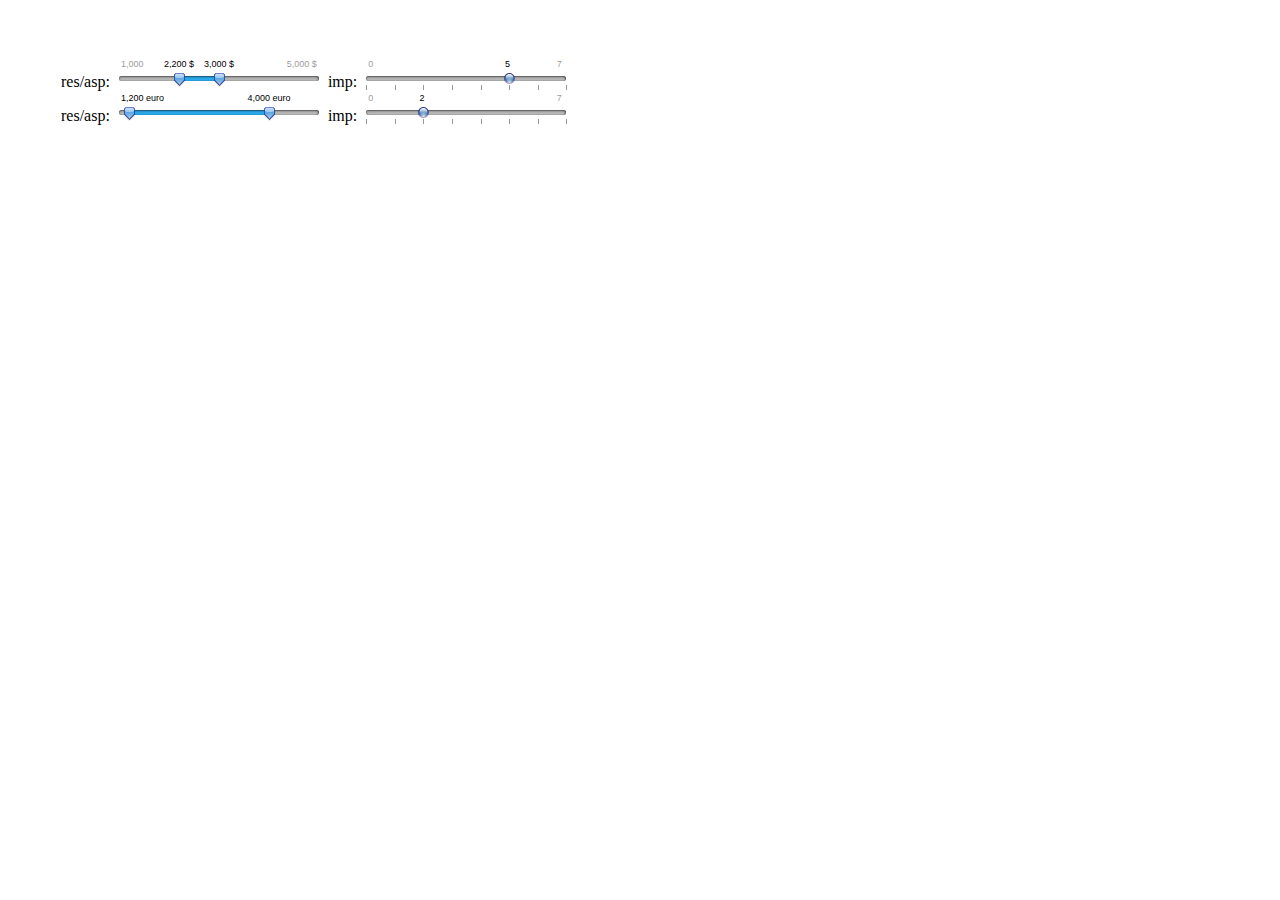
<file: src/main/webapp/resources/javascript/index.html>
<!DOCTYPE html PUBLIC "-//W3C//DTD XHTML 1.0 Transitional//EN" "http://www.w3.org/TR/xhtml1/DTD/xhtml1-transitional.dtd">
<html xmlns="http://www.w3.org/1999/xhtml">
<head>
	<meta http-equiv="Content-Type" content="text/html; charset=UTF-8"/>
	<title>jSlider</title>
	
	<!-- bin/jquery.slider.min.css -->
	<link rel="stylesheet" href="css/jslider.css" type="text/css">
	<link rel="stylesheet" href="css/jslider.blue.css" type="text/css">
	<link rel="stylesheet" href="css/jslider.plastic.css" type="text/css">
	<link rel="stylesheet" href="css/jslider.round.css" type="text/css">
	<link rel="stylesheet" href="css/jslider.round.plastic.css" type="text/css">
  <!-- end -->

	<script type="text/javascript" src="js/jquery-1.7.1.js"></script>
	
	<!-- bin/jquery.slider.min.js -->
	<script type="text/javascript" src="js/jshashtable-2.1_src.js"></script>
	<script type="text/javascript" src="js/jquery.numberformatter-1.2.3.js"></script>
	<script type="text/javascript" src="js/tmpl.js"></script>
	<script type="text/javascript" src="js/jquery.dependClass-0.1.js"></script>
	<script type="text/javascript" src="js/draggable-0.1.js"></script>
	<script type="text/javascript" src="js/jquery.slider.js"></script>
  <!-- end -->
	
	<style type="text/css" media="screen">
	 .layout { padding: 50px; font-family: Georgia, serif; }
	 .layout-slider { margin-bottom: 20px; width: 50%; }
	 .layout-slider-settings { font-size: 10px; padding-bottom: 40px; }
	 .layout-slider-settings pre { font-family: Courier; }
	</style>

</head>
<body>
  
  <div class="layout">

    <div class="layout-slider" style="width: 100%">
     <table><tr><td>res/asp: <span style="display: inline-block; width: 200px; padding: 5px 5px 5px 5px;"><input id="Slider1" type="slider" name="price" value="2200;3000" /></span></td>
     <td>imp: <span style="display: inline-block; width: 200px; padding: 5px 5px 5px 5px;"><input id="Slider2" type="slider" name="imporatnce" value="5" /></span> </td></tr>
     <tr><td>res/asp: <span style="display: inline-block; width: 200px; padding: 5px 5px 5px 5px;"><input id="Slider3" type="slider" name="price" value="1200;4000" /></span></td>
     <td>imp: <span style="display: inline-block; width: 200px; padding: 5px 5px 5px 5px;"><input id="Slider4" type="slider" name="imporatnce" value="2" /></span> </td></tr>
     </table>
    
    </div>
    <script type="text/javascript" charset="utf-8">
      jQuery("#Slider1").slider({ from: 1000, to: 5000,step: 1, smooth: true, round: 0, dimension: "&nbsp;$", skin: "plastic",callback: function( value ){ alert('new val:'+value);} });
    </script>
    <script type="text/javascript" charset="utf-8">
      jQuery("#Slider2").slider({ from: 0, to: 7,step: 1, smooth: false, round: 0,  scale: ['', '','','','','','', ''],dimension: "&nbsp;", skin: "round",callback: function( value ){ alert('new val:'+value);} });
    </script>
   <script type="text/javascript" charset="utf-8">
      jQuery("#Slider3").slider({ from: 1000, to: 5000,step: 1, smooth: true, round: 0, dimension: "&nbsp;euro", skin: "plastic",callback: function( value ){ alert('new val:'+value);} });
    </script>
    <script type="text/javascript" charset="utf-8">
      jQuery("#Slider4").slider({ from: 0, to: 7,step: 1, smooth: false, round: 0,  scale: ['', '','','','','','', ''],dimension: "&nbsp;", skin: "round",callback: function( value ){ alert('new val:'+value);} });
    </script>

   

    
</body>
</html>
</file>
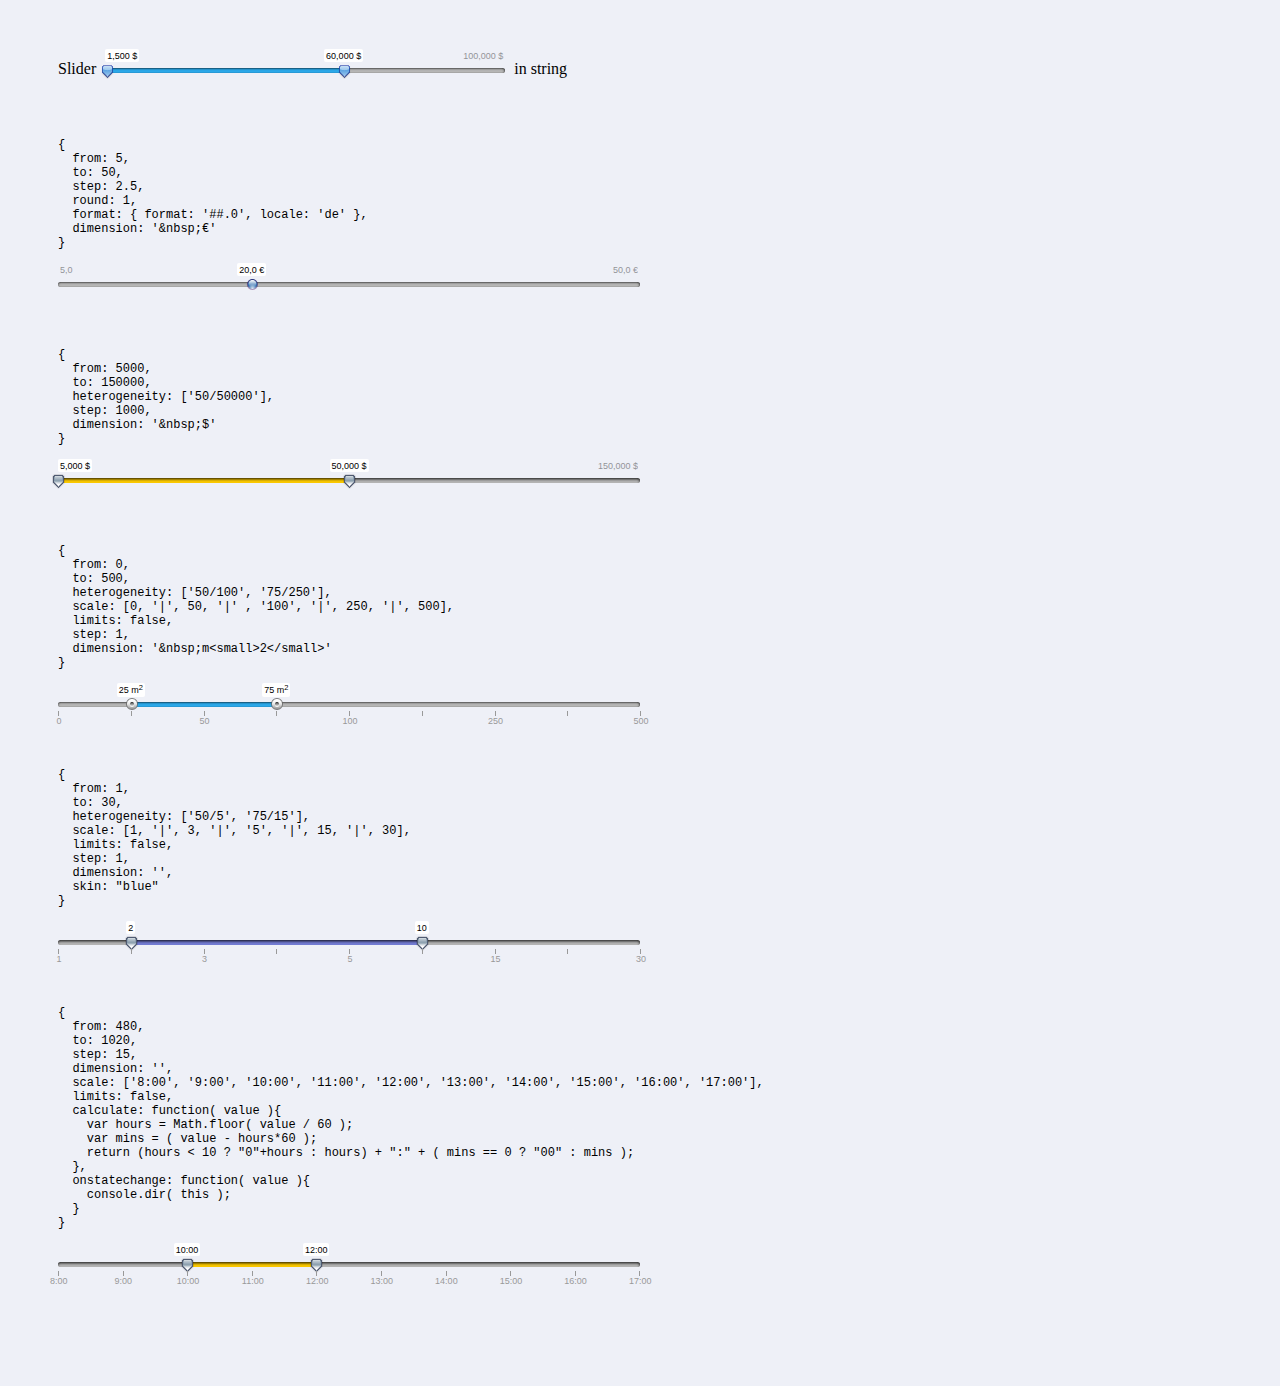
<file: src/main/webapp/resources/javascript/index1.html>
<!DOCTYPE html PUBLIC "-//W3C//DTD XHTML 1.0 Transitional//EN" "http://www.w3.org/TR/xhtml1/DTD/xhtml1-transitional.dtd">
<html xmlns="http://www.w3.org/1999/xhtml">
<head>
	<meta http-equiv="Content-Type" content="text/html; charset=UTF-8"/>
	<title>jSlider</title>
	
	<!-- bin/jquery.slider.min.css -->
	<link rel="stylesheet" href="css/jslider.css" type="text/css">
	<link rel="stylesheet" href="css/jslider.blue.css" type="text/css">
	<link rel="stylesheet" href="css/jslider.plastic.css" type="text/css">
	<link rel="stylesheet" href="css/jslider.round.css" type="text/css">
	<link rel="stylesheet" href="css/jslider.round.plastic.css" type="text/css">
  <!-- end -->

	<script type="text/javascript" src="js/jquery-1.7.1.js"></script>
	
	<!-- bin/jquery.slider.min.js -->
	<script type="text/javascript" src="js/jshashtable-2.1_src.js"></script>
	<script type="text/javascript" src="js/jquery.numberformatter-1.2.3.js"></script>
	<script type="text/javascript" src="js/tmpl.js"></script>
	<script type="text/javascript" src="js/jquery.dependClass-0.1.js"></script>
	<script type="text/javascript" src="js/draggable-0.1.js"></script>
	<script type="text/javascript" src="js/jquery.slider.js"></script>
  <!-- end -->
	
	<style type="text/css" media="screen">
	  body { background: #EEF0F7; }
	 .layout { padding: 50px; font-family: Georgia, serif; }
	 .layout-slider { margin-bottom: 60px; width: 50%; }
	 .layout-slider-settings { font-size: 12px; padding-bottom: 10px; }
	 .layout-slider-settings pre { font-family: Courier; }
	</style>

</head>
<body>
  
  <div class="layout">

    <div class="layout-slider" style="width: 100%">
      Slider <span style="display: inline-block; width: 400px; padding: 0 5px;"><input id="Slider1" type="slider" name="price" value="1500;60000" /></span>  in string
    </div>
    <script type="text/javascript" charset="utf-8">
      jQuery("#Slider1").slider({ from: 1000, to: 100000, step: 500, smooth: true, round: 0, dimension: "&nbsp;$", skin: "plastic" });
    </script>

    <div class="layout-slider-settings">
<pre>{
  from: 5,
  to: 50,
  step: 2.5,
  round: 1,
  format: { format: '##.0', locale: 'de' },
  dimension: '&amp;nbsp;€'
}</pre>
    </div>
    <div class="layout-slider">
      <input id="SliderSingle" type="slider" name="price" value="20" />
    </div>
    <script type="text/javascript" charset="utf-8">
      jQuery("#SliderSingle").slider({ from: 5, to: 50, step: 2.5, round: 1, format: { format: '##.0', locale: 'de' }, dimension: '&nbsp;€', skin: "round" });
    </script>

    <div class="layout-slider-settings">
<pre>{
  from: 5000,
  to: 150000,
  heterogeneity: ['50/50000'],
  step: 1000,
  dimension: '&amp;nbsp;$'
}</pre>
    </div>
    <div class="layout-slider">
      <input id="Slider2" type="slider" name="price" value="5000;50000" />
    </div>
    <script type="text/javascript" charset="utf-8">
      jQuery("#Slider2").slider({ from: 5000, to: 150000, heterogeneity: ['50/50000'], step: 1000, dimension: '&nbsp;$' });
    </script>

    <div class="layout-slider-settings">
<pre>{
  from: 0,
  to: 500,
  heterogeneity: ['50/100', '75/250'],
  scale: [0, '|', 50, '|' , '100', '|', 250, '|', 500],
  limits: false,
  step: 1,
  dimension: '&amp;nbsp;m&lt;small&gt;2&lt;/small&gt;'
}</pre>
    </div>
    <div class="layout-slider">
      <input id="Slider3" type="slider" name="area" value="25;75" />
    </div>
    <script type="text/javascript" charset="utf-8">
      jQuery("#Slider3").slider({ from: 0, to: 500, heterogeneity: ['50/100', '75/250'], scale: [0, '|', 50, '|', '100', '|', 250, '|', 500], limits: false, step: 1, dimension: '&nbsp;m<small>2</small>', skin: "round_plastic" });
    </script>

    <div class="layout-slider-settings">
<pre>{
  from: 1,
  to: 30,
  heterogeneity: ['50/5', '75/15'],
  scale: [1, '|', 3, '|', '5', '|', 15, '|', 30],
  limits: false,
  step: 1,
  dimension: '',
  skin: "blue"
}</pre>
    </div>
    <div class="layout-slider">
      <input id="Slider4" type="slider" name="area" value="2;10" />
    </div>
    <script type="text/javascript" charset="utf-8">
      jQuery("#Slider4").slider({ from: 1, to: 30, heterogeneity: ['50/5', '75/15'], scale: [1, '|', 3, '|', '5', '|', 15, '|', 30], limits: false, step: 1, dimension: '', skin: "blue", callback: function( value ){ alert('changed to' +value); } });
    </script>


    <div class="layout-slider-settings">
<pre>{
  from: 480,
  to: 1020,
  step: 15,
  dimension: '',
  scale: ['8:00', '9:00', '10:00', '11:00', '12:00', '13:00', '14:00', '15:00', '16:00', '17:00'],
  limits: false,
  calculate: function( value ){
    var hours = Math.floor( value / 60 );
    var mins = ( value - hours*60 );
    return (hours &lt; 10 ? "0"+hours : hours) + ":" + ( mins == 0 ? "00" : mins );
  },
  onstatechange: function( value ){
    console.dir( this );
  }
}</pre>
    </div>
    <div class="layout-slider">
      <input id="Slider5" type="slider" name="area" value="600;720" />
    </div>
    <script type="text/javascript" charset="utf-8">
      
      jQuery("#Slider5").slider({ from: 480, to: 1020, step: 15, dimension: '', scale: ['8:00', '9:00', '10:00', '11:00', '12:00', '13:00', '14:00', '15:00', '16:00', '17:00'], limits: false, calculate: function( value ){
        var hours = Math.floor( value / 60 );
        var mins = ( value - hours*60 );
        return (hours < 10 ? "0"+hours : hours) + ":" + ( mins == 0 ? "00" : mins );
      }})

    </script>
    
  </div>

    
</body>
</html>
</file>
<file: src/main/webapp/resources/javascript/css/jslider.css>
.jslider .jslider-bg i,
  .jslider .jslider-pointer { background: url(../img/jslider.png) no-repeat 0 0; }

  .jslider { display: block; width: 100%; height: 1em; position: relative; top: 0.6em; font-family: Arial, sans-serif; }
  .jslider table { width: 100%; border-collapse: collapse; border: 0; }
  .jslider td, .jslider th { padding: 0; vertical-align: top; text-align: left; border: 0; }

  .jslider table,
  .jslider table tr,
  .jslider table tr td { width: 100%; vertical-align: top; }

  .jslider .jslider-bg { position: relative; }
  .jslider .jslider-bg i { height: 5px; position: absolute; font-size: 0; top: 0; }
  .jslider .jslider-bg .l { width: 50%; background-position: 0 0; left: 0; }
  .jslider .jslider-bg .r { width: 50%; left: 50%; background-position: right 0; }
  .jslider .jslider-bg .v { position: absolute; width: 60%; left: 20%; top: 0; height: 5px; background-position: 0 -20px; }

  .jslider .jslider-pointer { width: 13px; height: 15px; background-position: 0 -40px; position: absolute; left: 20%; top: -4px; margin-left: -6px; cursor: pointer; cursor: hand; }
  .jslider .jslider-pointer-hover { background-position: -20px -40px; }
  .jslider .jslider-pointer-to { left: 80%; }

  .jslider .jslider-label { font-size: 9px; line-height: 12px; color: black; opacity: 0.4; white-space: nowrap; padding: 0px 2px; position: absolute; top: -18px; left: 0px; }
  .jslider .jslider-label-to { left: auto; right: 0; }

  .jslider .jslider-value { font-size: 9px; white-space: nowrap; padding: 1px 2px 0; position: absolute; top: -19px; left: 20%; background: white; line-height: 12px; -moz-border-radius: 2px; -webkit-border-radius: 2px; -o-border-radius: 2px; border-radius: 2px; }
  .jslider .jslider-value-to { left: 80%; }

  .jslider .jslider-label small,
  .jslider .jslider-value small { position: relative; top: -0.4em; }

  .jslider .jslider-scale { position: relative; top: 9px; }
  .jslider .jslider-scale span { position: absolute; height: 5px; border-left: 1px solid #999; font-size: 0; }
  .jslider .jslider-scale ins { font-size: 9px; text-decoration: none; position: absolute; left: 0px; top: 5px; color: #999; }

  .jslider-single .jslider-pointer-to,
  .jslider-single .jslider-value-to,
  .jslider-single .jslider-bg .v,
  .jslider-limitless .jslider-label { display: none; }
</file>
<file: src/main/webapp/resources/javascript/css/jslider.blue.css>
.jslider_blue .jslider-bg i,
  .jslider_blue .jslider-pointer { background-image: url(../img/jslider.blue.png); }
</file>
<file: src/main/webapp/resources/javascript/css/jslider.plastic.css>
.jslider_plastic .jslider-bg i,
  .jslider_plastic .jslider-pointer { background-image: url(../img/jslider.plastic.png); }
</file>
<file: src/main/webapp/resources/javascript/css/jslider.round.css>
.jslider_round .jslider-bg i,
  .jslider_round .jslider-pointer { background-image: url(../img/jslider.round.png); }

  .jslider_round .jslider-pointer { width: 17px; height: 17px; top: -6px; margin-left: -8px; }
</file>
<file: src/main/webapp/resources/javascript/css/jslider.round.plastic.css>
.jslider_round_plastic .jslider-bg i,
  .jslider_round_plastic .jslider-pointer { background-image: url(../img/jslider.round.plastic.png); }

  .jslider_round_plastic .jslider-pointer { width: 18px; height: 18px; top: -7px; margin-left: -8px; }
</file>
